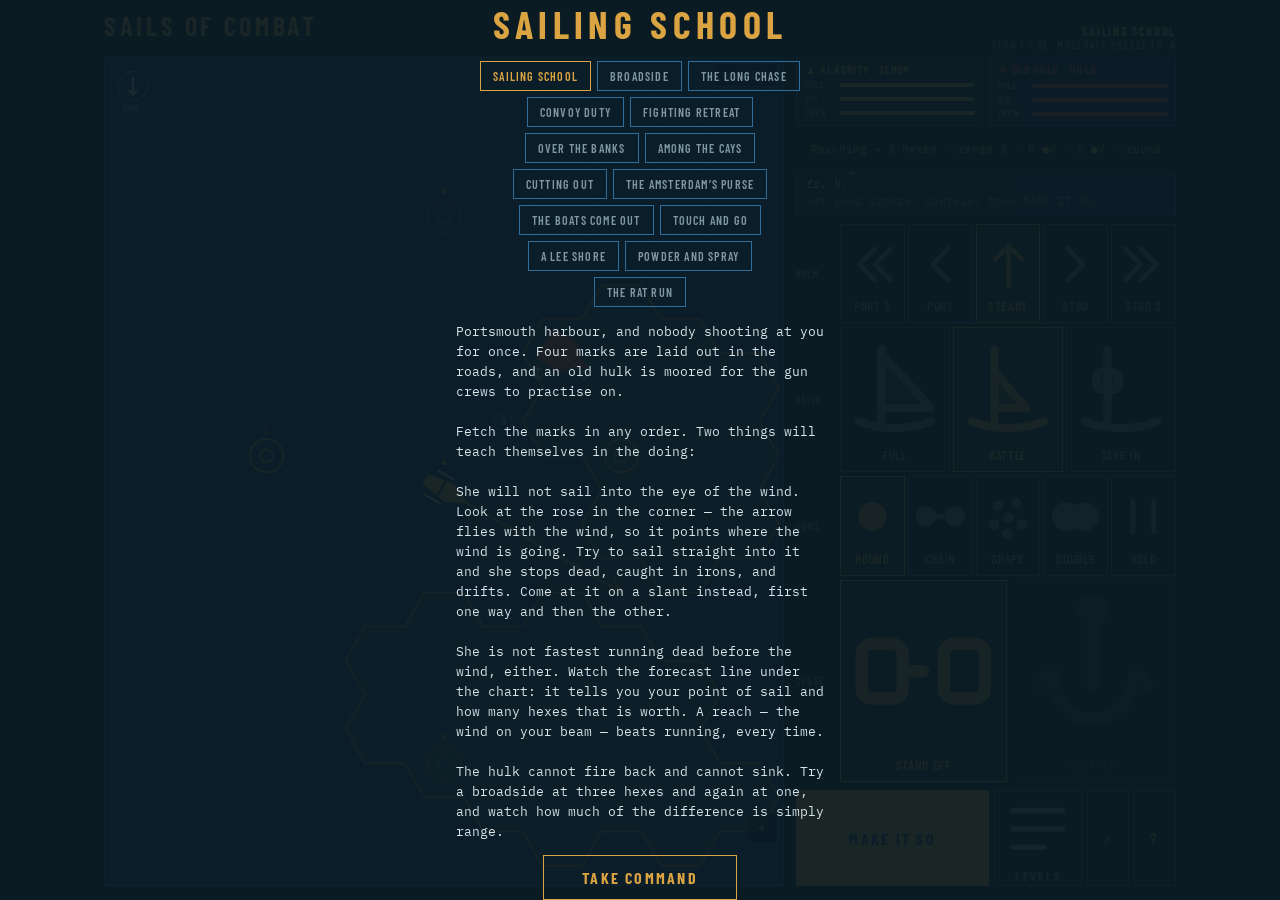
<file: index.html>
<!doctype html>
<html lang="en">
<head>
<meta charset="utf-8">
<meta name="viewport" content="width=device-width, initial-scale=1, viewport-fit=cover">
<title>Sails of Combat</title>
<meta name="description" content="A turn-based age-of-sail gunnery duel played on a hex chart.">
<link rel="stylesheet" href="https://fonts.googleapis.com/css2?family=Barlow+Condensed:wght@500;600;700&family=IBM+Plex+Mono:wght@400;500&display=swap">
<link rel="stylesheet" href="src/styles/base.css">
<link rel="stylesheet" href="src/styles/layout.css">
<link rel="stylesheet" href="src/styles/components.css">
</head>
<body>

<div class="wrap">
  <header>
    <h1>Sails of Combat</h1>
    <div class="sub" id="turnLabel">Turn 1</div>
  </header>

  <div id="boardBox"><canvas id="sea"></canvas></div>

  <div class="panel-col">
    <!-- ship cards are built from the scenario at run time -->
    <div class="ships" id="ships"></div>

    <div class="hint" id="hint"></div>

    <div class="log" id="log"></div>

    <div class="orders-area" id="ordersArea">
    <div class="orders" id="ordersNormal">
      <div class="orow"><span class="lbl">Helm</span>
        <div class="seg" id="segHelm">
          <button data-v="-2" data-ic="helm-port-2" title="Two points to port" aria-label="Two points to port"><span class="cap">Port 2</span></button><button data-v="-1" data-ic="helm-port-1" title="One point to port" aria-label="One point to port"><span class="cap">Port</span></button><button data-v="0" data-ic="helm-steady" class="on" title="Steady as she goes" aria-label="Steady as she goes"><span class="cap">Steady</span></button><button data-v="1" data-ic="helm-stbd-1" title="One point to starboard" aria-label="One point to starboard"><span class="cap">Stbd</span></button><button data-v="2" data-ic="helm-stbd-2" title="Two points to starboard" aria-label="Two points to starboard"><span class="cap">Stbd 2</span></button>
        </div>
      </div>
      <div class="orow"><span class="lbl">Sails</span>
        <div class="seg" id="segSails">
          <button data-v="full" data-ic="sail-full" title="Full sail: fastest, but the gun crews go aloft and the guns stay silent" aria-label="Full sail"><span class="cap">Full</span></button><button data-v="battle" data-ic="sail-battle" class="on" title="Battle sail: the fighting canvas" aria-label="Battle sail"><span class="cap">Battle</span></button><button data-v="takein" data-ic="sail-takein" title="Take in sail: slow, but the topmen repair rigging" aria-label="Take in sail"><span class="cap">Take in</span></button>
        </div>
      </div>
      <div class="orow"><span class="lbl">Guns</span>
        <div class="seg" id="segShot">
          <button data-v="round" data-ic="shot-round" class="on" title="Round shot: hulls her, and the splinters kill her people" aria-label="Round shot"><span class="cap">Round</span></button><button data-v="chain" data-ic="shot-chain" title="Chain shot: cuts her rigging so she cannot run" aria-label="Chain shot"><span class="cap">Chain</span></button><button data-v="grape" data-ic="shot-grape" title="Grape: sweeps her deck at close range" aria-label="Grape shot"><span class="cap">Grape</span></button><button data-v="double" data-ic="shot-double" title="Double shot: brutal, short-ranged, slow to reload" aria-label="Double shot"><span class="cap">Double</span></button><button data-v="hold" data-ic="shot-hold" title="Hold fire: keep what is in the barrels" aria-label="Hold fire"><span class="cap">Hold</span></button><button data-v="fireparty" data-ic="fire-party" id="firePartyBtn" title="Fire party: every hand to the buckets, no gunnery this turn" aria-label="Fire party"><span class="cap">Fire party</span></button>
        </div>
      </div>
      <div class="orow" id="cableRow"><span class="lbl">Cable</span>
        <div class="seg" id="segCable">
          <button data-v="stand" data-ic="cable-stand" class="on" title="Stand on under way" aria-label="Stand on"><span class="cap">Stand on</span></button><button data-v="letgo" data-ic="cable-letgo" id="anchorBtn" aria-label="Let go the anchor"><span class="cap">Let go</span></button><button data-v="weigh" data-ic="cable-weigh" id="weighBtn" aria-label="Weigh anchor"><span class="cap">Weigh</span></button>
        </div>
      </div>
      <div class="orow"><span class="lbl">Close</span>
        <div class="seg" id="segGrap">
          <button data-v="no" data-ic="close-off" class="on" title="Stand off: no hooks this turn" aria-label="Stand off"><span class="cap">Stand off</span></button><button data-v="yes" data-ic="close-grapple" id="grapBtn" aria-label="Grapple and board"><span class="cap">Grapple</span></button><button data-v="prize" data-ic="close-prize" id="prizeBtn" aria-label="Take possession"><span class="cap">Possess</span></button>
        </div>
      </div>
    </div>

    <div class="orders" id="ordersBoarding" style="display:none">
      <div class="orow momentum-row">
        <span class="lbl">Deck</span>
        <div class="momentum" id="momentum" aria-label="Who holds the deck">
          <span class="m-end her">HERS</span>
          <span class="m-tick"></span><span class="m-tick"></span><span class="m-tick"></span>
          <span class="m-tick m-mid"></span>
          <span class="m-tick"></span><span class="m-tick"></span><span class="m-tick"></span>
          <span class="m-end yours">YOURS</span>
        </div>
      </div>
      <div class="orow"><span class="lbl">Melee</span>
        <div class="seg" id="segMelee">
          <button data-v="press" data-ic="melee-press" class="on" title="Everyone over the side: gains ground fastest, and pays the heaviest butcher's bill" aria-label="All hands"><span class="cap">All hands</span></button><button data-v="boarders" data-ic="melee-boarders" title="The boarding party alone: steadier going, far cheaper in men" aria-label="Boarders"><span class="cap">Boarders</span></button><button data-v="hold" data-ic="melee-hold" title="Hold the rail: the strongest posture there is, but it gains no ground" aria-label="Repel boarders"><span class="cap">Repel</span></button><button data-v="back" data-ic="melee-back" title="Cut the lashings and sheer off — easier while you are winning the deck" aria-label="Cut free"><span class="cap">Cut free</span></button>
        </div>
      </div>
    </div>

    </div>

    <div class="execrow">
      <button id="exec">Make it so</button>
      <button id="endAction" hidden>End action</button>
      <button id="restart" data-ic="levels" title="Levels (L)" aria-label="Levels"><span class="cap">Levels</span></button>
      <button id="mute" class="icon-btn" title="Sound on or off" aria-label="Sound on or off">♪</button>
      <button id="help" class="icon-btn" title="What the orders mean (?)" aria-label="Reference card">?</button>
    </div>

  </div>
</div>

<div class="banner show" id="banner">
  <h2 id="bTitle">Sails of Combat</h2>
  <div class="picks" id="bList"></div>
  <p id="bText"></p>
  <div class="bbtns">
    <button id="bBtn">Take command</button>
    <button id="bAlt" style="display:none">Resume action</button>
    <button id="bShare" style="display:none">Copy replay link</button>
  </div>
</div>

<script>
// Registration lives OUTSIDE the module graph on purpose: if a broken deploy
// (or a stale cache mix) kills the modules, this still runs, the worker still
// installs, and the page heals itself on the next load. Inside main.js it
// could never rescue the exact failure it exists to prevent.
if ('serviceWorker' in navigator && (location.protocol === 'http:' || location.protocol === 'https:')) {
  navigator.serviceWorker.register('sw.js').catch(function () { /* no worker, no harm */ });
}
</script>
<script type="module" src="src/main.js"></script>
</body>
</html>
</file>
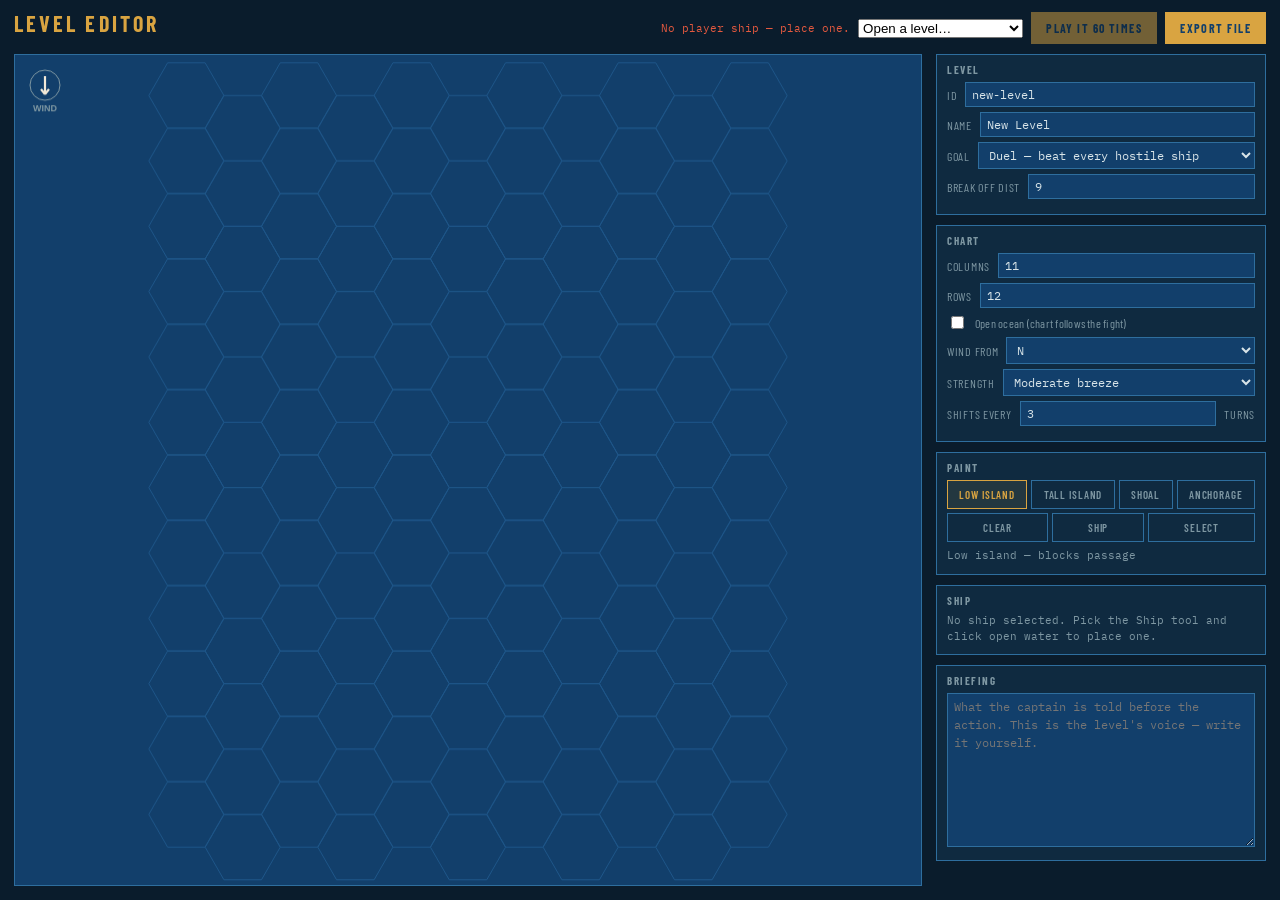
<file: editor.html>
<!doctype html>
<html lang="en">
<head>
<meta charset="utf-8">
<meta name="viewport" content="width=device-width, initial-scale=1">
<title>Sails of Combat — level editor</title>
<link rel="stylesheet" href="https://fonts.googleapis.com/css2?family=Barlow+Condensed:wght@500;600;700&family=IBM+Plex+Mono:wght@400;500&display=swap">
<link rel="stylesheet" href="src/styles/base.css">
<link rel="stylesheet" href="src/styles/editor.css">
</head>
<body>
<div class="ed">
  <header>
    <h1>Level editor</h1>
    <div class="head-right">
      <span class="note" id="note"></span>
      <select id="fOpen" title="Open an existing level to edit"></select>
      <button id="btnPlaytest" class="primary">Play it 60 times</button>
      <button id="btnExport" class="primary">Export file</button>
    </div>
  </header>

  <div class="chartbox"><canvas id="chart"></canvas></div>

  <div class="panels">
    <section>
      <h2>Level</h2>
      <label>Id <input id="fId" type="text"></label>
      <label>Name <input id="fName" type="text"></label>
      <label>Goal <select id="fObjType"></select></label>
      <div id="objFields" class="row-fields"></div>
    </section>

    <section>
      <h2>Chart</h2>
      <label>Columns <input id="fCols" type="number" min="5" max="20"></label>
      <label>Rows <input id="fRows" type="number" min="5" max="20"></label>
      <label class="check"><input id="fScroll" type="checkbox"> Open ocean (chart follows the fight)</label>
      <label>Wind from <select id="fWindFrom"></select></label>
      <label>Strength <select id="fWindSpeed"></select></label>
      <label>Shifts every <input id="fShift" type="number" min="1" max="12"> turns</label>
    </section>

    <section>
      <h2>Paint</h2>
      <div class="tools" id="tools"></div>
      <p class="hint" id="toolHint">Click the chart to paint. Click a ship to select her.</p>
    </section>

    <section id="shipPanel">
      <h2>Ship</h2>
      <div id="shipEmpty" class="hint">No ship selected. Pick the Ship tool and click open water to place one.</div>
      <div id="shipFields" hidden>
        <label>Class <select id="sType"></select></label>
        <label>Name <input id="sName" type="text"></label>
        <label>Side <select id="sSide"></select></label>
        <label>Role <select id="sRole"></select></label>
        <label>AI <select id="sAi"></select></label>
        <label>Captain <select id="sPersonality"></select></label>
        <label>Facing <span class="facing" id="sFacing"></span></label>
        <label class="check"><input id="sAnchor" type="checkbox"> Starts at anchor</label>
        <div class="stats">
          <span>Overrides</span>
          <label>hull <input id="stHull" type="number" min="1"></label>
          <label>rig <input id="stRig" type="number" min="1"></label>
          <label>crew <input id="stCrew" type="number" min="1"></label>
          <label>quality <input id="stQuality" type="number" step="0.05" min="0.5" max="1.5"></label>
        </div>
        <button id="sDelete" class="danger">Remove this ship</button>
      </div>
    </section>

    <section>
      <h2>Briefing</h2>
      <textarea id="fBriefing" rows="8" placeholder="What the captain is told before the action. This is the level's voice — write it yourself."></textarea>
    </section>
  </div>
</div>

<div class="sheet" id="sheet" hidden>
  <div class="sheet-inner">
    <h3 id="sheetTitle">Export</h3>
    <pre id="sheetBody"></pre>
    <div class="sheet-actions">
      <button id="btnCopy" class="primary">Copy</button>
      <button id="btnDownload">Download file</button>
      <button id="btnClose">Close</button>
    </div>
  </div>
</div>

<script type="module" src="src/editor/editor.js"></script>
</body>
</html>
</file>
<file: src/styles/base.css>
/* Committed single-theme: a night gunnery chart, but the water is the sea and
   not the page. The page ground (--deck) is the dark thing; the chart itself
   is painted in a real ocean blue so that on a phone, where the chart is most
   of the screen, the eye reads "water" before it reads "grid". Painted
   explicitly so it holds on any host ground — no light-mode variant by design. */
:root {
  --deck: #0A1C2C;
  --sea: #123F6B;
  --panel: #0F2A40;
  --chart: #2E6E9E;
  --chart-dim: #1F578A;
  /* Water gets warmer and paler as it shoals; land is warm against it, so
     the eye reads coast, bank and open sea apart at a glance. */
  --sea-shallow: #1E6E93;
  --land: #3A4436;
  --land-shore: #55604A;
  --shoal: #6CC3CB;
  --anchorage: rgba(108, 195, 203, 0.18);
  --land-tall: #56603F;
  --ink: #D8E4E8;
  --ink-dim: #7E97A2;
  --brass: #D9A441;
  --signal: #E4593F;
  --flash: #F2E9D8;

  --ui-sm: 10px;
  --ui-md: 13px;
  --ui-lg: 16px;
}

* { box-sizing: border-box; }

html, body {
  margin: 0; padding: 0; height: 100%;
  background: var(--deck);
  color: var(--ink);
  font-family: "Barlow Condensed", "Arial Narrow", sans-serif;
  touch-action: manipulation;
  -webkit-tap-highlight-color: transparent;
  overflow: hidden;
}

button { font-family: inherit; }

@media (prefers-reduced-motion: reduce) {
  * { animation-duration: 0.01ms !important; transition-duration: 0.01ms !important; }
}
</file>
<file: src/styles/layout.css>
/* Phone first: one column, the chart taking whatever height is left over.
   Wide screens get the chart on the left and the orders beside it. */
.wrap {
  max-width: 440px; margin: 0 auto;
  height: 100dvh;
  padding: 8px 10px 10px;
  display: flex; flex-direction: column; gap: 6px;
}

header { display: flex; align-items: baseline; justify-content: space-between; gap: 10px; flex: none; flex-wrap: nowrap; }
h1 { flex: 0 1 auto; min-width: 0; }
h1 { margin: 0; font-size: 20px; font-weight: 700; letter-spacing: 0.14em; text-transform: uppercase; color: var(--brass); }
.sub {
  font-size: 11px; font-weight: 500; letter-spacing: 0.12em; text-transform: uppercase;
  color: var(--ink-dim); text-align: right;
  min-width: 0; overflow: hidden; text-overflow: ellipsis; white-space: nowrap;
}

/* A grid, not a wrapping row: with three ships the odd one out used to stretch
   the full width, and a wider card reads as a longer bar — as if she had more
   hull than anyone. Every card is now the same width whatever the count. */
.ships {
  display: grid; gap: 6px; flex: none;
  grid-template-columns: repeat(2, minmax(0, 1fr));
}
.ships.many { grid-template-columns: repeat(2, minmax(0, 1fr)); }
#boardBox { flex: 1 1 auto; min-height: 0; position: relative; }
#sea { position: absolute; inset: 0; width: 100%; height: 100%; display: block; border: 1px solid var(--chart); background: var(--sea); }
/* The chart takes its own gestures: pinch to zoom and drag to pan must not
   become the browser's page zoom or scroll. */
#sea { touch-action: none; }
#boardBox.zoomed #sea { cursor: grab; }
.panel-col { display: contents; }

/* Landscape phones and tablets: chart left, everything else right. */
@media (min-width: 720px) {
  .wrap {
    max-width: 1100px;
    display: grid;
    grid-template-columns: minmax(0, 1.35fr) minmax(300px, 0.85fr);
    grid-template-rows: auto minmax(0, 1fr);
    column-gap: 12px;
    padding: 10px 14px 14px;
  }
  header { grid-column: 1 / -1; }
  #boardBox { grid-column: 1; grid-row: 2; }
  .panel-col {
    grid-column: 2; grid-row: 2;
    display: flex; flex-direction: column; gap: 8px;
    min-height: 0; overflow-y: auto;
  }
  .card { min-width: 0; }
  /* The log takes the slack, so the order rows and the buttons stay put no
     matter how many ships a level has or how long the forecast line runs.
     Specific enough to beat the base rule in components.css, which is loaded
     after this file. */
  .panel-col .log { height: auto; flex: 1 1 60px; min-height: 44px; }
  h1 { font-size: 26px; }
}

@media (min-width: 1100px) {
  .wrap { grid-template-columns: minmax(0, 1.5fr) 380px; }
  .seg button { font-size: 14px; padding: 10px 0; }
}

/* Small screens: the chart is the game. Everything else gets compact so the
   board can have the space — the ship cards lose their bar labels and shrink to
   a single line each, and the header collapses to one tight row. */
@media (max-width: 480px) {
  .wrap { padding: 4px 6px 6px; gap: 4px; }
  h1 { font-size: 15px; letter-spacing: 0.1em; }
  .sub { font-size: 9.5px; }
  .ships { gap: 4px; }
  .card { padding: 2px 5px 3px; }
  .card .name { font-size: 10px; }
  .bar { gap: 3px; margin-top: 1px; }
  /* Hull / Rig / Crew shorten to H / R / C rather than vanishing — three
     unlabelled bars tell you nothing about which one is bleeding. */
  .bar .lb { width: 9px; }
  .bar .track { height: 3px; }
  .hint { font-size: 10px; min-height: 2.4em; }
  .orow .lbl { width: 30px; font-size: 9px; }
  .seg { gap: 2px; }
  .seg button { font-size: 11px; padding: 6px 0; min-height: 30px; }
  #exec { font-size: 14px; padding: 9px 0; }
  .log { height: 46px; font-size: 10px; padding: 3px 6px; }
}

/* Short landscape phones: trim the chrome so the chart still fits. */
@media (max-height: 480px) and (orientation: landscape) {
  h1 { font-size: 17px; }
  .log { height: 44px; }
  .seg button { padding: 6px 0; font-size: 12px; }
  #exec { padding: 8px 0; }
}
</file>
<file: src/styles/components.css>
/* --- ship cards --- */
.card { flex: 1 1 140px; background: var(--panel); border: 1px solid var(--chart); padding: 4px 8px 6px; }
.card .name { font-size: 11.5px; font-weight: 700; letter-spacing: 0.09em; text-transform: uppercase; }
.card.you .name { color: var(--brass); }
.card.foe .name { color: var(--signal); }
.card.ward .name { color: var(--ink); }
.card.hidden-ship { opacity: 0.42; }
.card.struck { opacity: 0.3; text-decoration: line-through; }
.bar { display: flex; align-items: center; gap: 5px; margin-top: 3px; }
.lb-abbr { display: none; }
@media (max-width: 480px) {
  .lb-full { display: none; }
  .lb-abbr { display: inline; }
}
.bar .lb { width: 30px; font-size: 9px; font-weight: 600; letter-spacing: 0.12em; text-transform: uppercase; color: var(--ink-dim); }
.bar .track { flex: 1; height: 4px; background: rgba(0,0,0,0.45); }
.bar .fill { height: 100%; transition: width 180ms linear; }
.you .fill { background: var(--brass); }
.foe .fill { background: var(--signal); }
.ward .fill { background: var(--ink); }

/* --- forecast line --- */
.hint {
  flex: none; font-family: "IBM Plex Mono", monospace;
  font-size: 11px; color: var(--brass); text-align: center;
  /* Two lines' worth, always: it wraps on some levels and not others. */
  min-height: 2.7em; display: flex; align-items: center; justify-content: center;
}

/* --- order segments --- */
.orders-area { flex: none; }
.orders { display: flex; flex-direction: column; gap: 4px; flex: none; }
/* A row that does not apply on this map is removed outright: [hidden] wins
   over the flex display below it. Nothing under it shifts, because the log
   above the orders takes up the slack. */
.orow[hidden] { display: none !important; }
.orow { display: flex; gap: 4px; align-items: stretch; }
.orow .lbl { width: 40px; display: flex; align-items: center; font-size: 10px; font-weight: 600; letter-spacing: 0.12em; text-transform: uppercase; color: var(--ink-dim); }
.seg { flex: 1; display: flex; gap: 3px; }
.seg button {
  flex: 1; font-size: var(--ui-md); font-weight: 600; letter-spacing: 0.05em; text-transform: uppercase;
  padding: 8px 0; border: 1px solid var(--chart);
  background: transparent; color: var(--ink-dim); cursor: pointer;
  min-height: 34px;
}
.seg button.on { border-color: var(--brass); color: var(--brass); background: rgba(217,164,65,0.10); }
.seg button:disabled { opacity: 0.3; cursor: default; }
.seg button:focus-visible { outline: 2px solid var(--flash); outline-offset: 1px; }

.execrow { display: flex; gap: 5px; flex: none; align-items: stretch; }
.execrow button { font-weight: 700; letter-spacing: 0.14em; text-transform: uppercase; cursor: pointer; }
#exec { flex: 2.6; font-size: var(--ui-lg); padding: 11px 0; border: 1px solid var(--brass); background: var(--brass); color: var(--sea); }
#exec:disabled { opacity: 0.4; }
#restart { flex: 1; font-size: var(--ui-md); border: 1px solid var(--chart); background: transparent; color: var(--ink-dim); }

/* --- log --- */
.log {
  flex: none; background: var(--panel); border: 1px solid var(--chart);
  padding: 5px 9px; font-family: "IBM Plex Mono", monospace;
  font-size: 11px; line-height: 1.5; color: var(--ink-dim);
  height: 78px; overflow-y: auto; cursor: pointer;
}
.log .you { color: var(--brass); }
.log .foe { color: var(--signal); }
.log .big { color: var(--flash); }
.log .turnhead { color: var(--ink); }

/* --- briefing / verdict overlay --- */
.banner {
  position: fixed; inset: 0; display: none;
  align-items: center; justify-content: center; flex-direction: column; gap: 14px;
  background: rgba(11,27,36,0.93); text-align: center; padding: 26px 20px; z-index: 10;
  overflow-y: auto;
}
.banner.show { display: flex; }
.banner h2 { margin: 0; font-size: clamp(26px, 7vw, 38px); font-weight: 700; letter-spacing: 0.14em; text-transform: uppercase; }
.banner p {
  font-family: "IBM Plex Mono", monospace; font-size: 12.5px; line-height: 1.6;
  color: var(--ink); margin: 0; max-width: 46ch; text-align: left; white-space: pre-line;
}
.banner .picks { display: flex; flex-wrap: wrap; gap: 6px; justify-content: center; max-width: 46ch; }
.banner .pick {
  font-size: 12px; font-weight: 600; letter-spacing: 0.1em; text-transform: uppercase;
  padding: 7px 12px; border: 1px solid var(--chart); background: transparent; color: var(--ink-dim); cursor: pointer;
}
.banner .pick.on { border-color: var(--brass); color: var(--brass); }
.banner .pick.won { color: var(--ink); border-color: var(--ink-dim); }
.banner .pick.won.on { color: var(--brass); border-color: var(--brass); }
.banner .bbtns { display: flex; gap: 8px; flex-wrap: wrap; justify-content: center; }
.banner #bAlt {
  font-size: var(--ui-md); font-weight: 600; letter-spacing: 0.12em; text-transform: uppercase;
  padding: 12px 22px; border: 1px solid var(--chart); background: transparent; color: var(--ink-dim); cursor: pointer;
}
.banner #bBtn {
  font-size: var(--ui-lg); font-weight: 700; letter-spacing: 0.14em; text-transform: uppercase;
  padding: 12px 38px; border: 1px solid var(--brass); background: transparent; color: var(--brass); cursor: pointer;
}

/* --- sound toggle, in the button row where it always has room --- */
.icon-btn {
  flex: 0 0 auto;
  border: 1px solid var(--chart); background: transparent; color: var(--brass);
  font-size: 15px; line-height: 1; padding: 0 12px; cursor: pointer; min-width: 42px;
}
.icon-btn.off { color: var(--ink-dim); }
.icon-btn:focus-visible { outline: 2px solid var(--flash); outline-offset: 1px; }

/* --- a helm that demands an order (wind shift, or irons dead ahead) --- */
.orow.warn .lbl { color: var(--signal); }
.orow.warn .seg button { border-color: var(--signal); }
@media (prefers-reduced-motion: no-preference) {
  .orow.warn .lbl { animation: helm-blink 1.1s steps(2, start) infinite; }
}
@keyframes helm-blink { 50% { opacity: 0.35; } }

/* --- the ship sheet, opened from a ship card --- */
.ships .card { cursor: pointer; }
.sheet {
  position: fixed; inset: 0; z-index: 20; display: none;
  align-items: center; justify-content: center;
  background: rgba(11, 27, 36, 0.88); padding: 20px;
}
.sheet.show { display: flex; }
.sheet .inner {
  background: var(--panel); border: 1px solid var(--chart);
  padding: 14px 16px 12px; max-width: 350px; width: 100%;
  font-family: "IBM Plex Mono", monospace; font-size: 12px; line-height: 1.65;
  color: var(--ink);
}
.sheet h3 {
  margin: 0 0 6px; font-family: "Barlow Condensed", sans-serif;
  font-size: 18px; font-weight: 700; letter-spacing: 0.1em; text-transform: uppercase;
  color: var(--brass);
}
.sheet .dim { color: var(--ink-dim); }
.sheet .mounts { margin-top: 6px; }
.sheet .mount { margin-top: 4px; }
.sheet .cond { margin-top: 8px; }
.sheet .closehint { margin-top: 8px; }
/* --- chart layers control, top right of the chart --- */
.layers { position: absolute; top: 6px; right: 6px; z-index: 3; }
.layers-btn {
  font-family: inherit; font-size: 10px; font-weight: 600;
  letter-spacing: 0.12em; text-transform: uppercase;
  padding: 5px 9px; cursor: pointer;
  border: 1px solid var(--chart); background: rgba(16,36,47,0.85); color: var(--ink-dim);
}
.layers.open .layers-btn, .layers-btn:hover { color: var(--brass); border-color: var(--brass); }
.layers-btn:focus-visible { outline: 2px solid var(--flash); outline-offset: 1px; }
.layers-menu {
  display: none; position: absolute; top: calc(100% + 4px); right: 0;
  min-width: 158px; padding: 4px;
  border: 1px solid var(--chart); background: rgba(16,36,47,0.96);
}
.layers.open .layers-menu { display: block; }
.layers-row {
  display: flex; align-items: center; gap: 7px; width: 100%;
  font-family: inherit; font-size: 11.5px; font-weight: 600;
  letter-spacing: 0.06em; text-transform: uppercase;
  padding: 6px 6px; cursor: pointer;
  border: 0; background: transparent; color: var(--ink-dim); text-align: left;
}
.layers-row:hover { color: var(--ink); }
.layers-row.on { color: var(--brass); }
.layers-row.empty .nm { text-decoration: line-through; opacity: 0.6; }
.layers-row .tick {
  width: 11px; height: 11px; flex: none;
  border: 1px solid currentColor; position: relative;
}
.layers-row.on .tick::after {
  content: ''; position: absolute; inset: 2px; background: currentColor;
}
.layers-note {
  font-family: "IBM Plex Mono", monospace; font-size: 9.5px; line-height: 1.4;
  color: var(--ink-dim); padding: 2px 6px 5px; max-width: 158px;
}
.layers-note:empty { display: none; }

/* Charge glyphs on the shot buttons: a ball, two linked, a scatter, a double. */
.seg button .ic { margin-right: 4px; opacity: 0.85; font-size: 11px; }
@media (max-width: 480px) { .seg button .ic { margin-right: 2px; } }

/* The full action, on a tap. */
.logfull {
  position: fixed; inset: 0; z-index: 21; display: none;
  align-items: center; justify-content: center;
  background: rgba(11, 27, 36, 0.9); padding: 20px;
}
.logfull.show { display: flex; }
.logfull .inner {
  background: var(--panel); border: 1px solid var(--chart);
  padding: 12px 14px; max-width: 460px; width: 100%; max-height: 78vh; overflow-y: auto;
  font-family: "IBM Plex Mono", monospace; font-size: 11.5px; line-height: 1.6;
  color: var(--ink-dim);
}
.logfull .you { color: var(--brass); }
.logfull .foe { color: var(--signal); }
.logfull .big { color: var(--flash); }
.logfull .turnhead { color: var(--ink); margin-top: 6px; }
.logfull .closehint { color: var(--ink-dim); opacity: 0.7; margin-top: 10px; }

#endAction {
  flex: 1.4; font-size: var(--ui-md);
  border: 1px solid var(--brass); background: transparent; color: var(--brass);
}

/* Header right: the action's name over the turn and the weather. */
.level-name {
  font-size: 12px; font-weight: 700; letter-spacing: 0.14em; text-transform: uppercase;
  color: var(--brass);
  overflow: hidden; text-overflow: ellipsis; white-space: nowrap;
}
.turn-line { font-size: 10.5px; overflow: hidden; text-overflow: ellipsis; white-space: nowrap; }
@media (max-width: 480px) {
  .level-name { font-size: 10.5px; letter-spacing: 0.1em; }
  .turn-line { font-size: 9px; }
}

/* Who holds the deck: seven ticks, a pointer, and a goal line at each end. */
.momentum {
  flex: 1; display: flex; align-items: center; gap: 3px;
  border: 1px solid var(--chart); padding: 4px 6px; min-height: 34px;
}
.m-tick {
  flex: 1; height: 8px; background: rgba(0,0,0,0.4);
  border: 1px solid var(--chart-dim);
}
.m-tick.m-mid { background: rgba(0,0,0,0.55); }
.m-tick.on-you { background: var(--brass); border-color: var(--brass); }
.m-tick.on-foe { background: var(--signal); border-color: var(--signal); }
.m-end {
  font-size: 8.5px; font-weight: 700; letter-spacing: 0.1em;
  color: var(--ink-dim); flex: none;
}
.m-end.yours { color: var(--brass); }
.m-end.her { color: var(--signal); }
.momentum.at-goal .m-end.yours, .momentum.at-goal .m-end.her { color: var(--flash); }
.m-tick.on-even { background: var(--ink-dim); border-color: var(--ink-dim); }
/* --- the after-action report on the verdict screen --- */
.banner { overflow-y: auto; }
.banner .stats {
  width: 100%; max-width: 46ch;
  font-family: "IBM Plex Mono", monospace; font-size: 12px; text-align: left;
  font-variant-numeric: tabular-nums;
}
.banner .stats .srow {
  display: flex; justify-content: space-between; gap: 12px;
  border-bottom: 1px solid var(--chart); padding: 3px 0;
}
.banner .stats .k {
  color: var(--ink-dim); text-transform: uppercase;
  font-family: "Barlow Condensed", sans-serif; font-size: 11px; letter-spacing: 0.1em;
  align-self: center; white-space: nowrap;
}
.banner .aarlog {
  width: 100%; max-width: 46ch; max-height: 26vh; overflow-y: auto;
  border: 1px solid var(--chart); background: var(--panel);
  padding: 8px 10px;
  font-family: "IBM Plex Mono", monospace; font-size: 11px; line-height: 1.55;
  color: var(--ink-dim); text-align: left;
}
.aarlog .you { color: var(--brass); }
.aarlog .foe { color: var(--signal); }
.aarlog .big { color: var(--flash); }
.aarlog .turnhead { color: var(--ink); }

/* What kind of captain she is, on her ship sheet. */
.sheet .tell { margin-top: 6px; color: var(--signal); font-size: 11.5px; line-height: 1.5; }

/* --- a second channel wherever colour alone said yours or hers -------------
   Brass against signal is a weak pair under red-green colour blindness (76
   apart in normal vision, 47 under deuteranopia, both oranges by then). Every
   surface carries the same mark, so the colour is confirmation, not the
   message. */
.log .you::before { content: '▲ '; opacity: 0.8; }
.log .foe::before { content: '✕ '; opacity: 0.8; }
.log .big::before { content: '! '; opacity: 0.8; }

/* Hers is hatched, yours is solid — the deck bar reads without colour. */
.m-tick.on-foe {
  background: repeating-linear-gradient(
    45deg, var(--signal) 0 2px, rgba(0,0,0,0.45) 2px 4px);
}
.aarlog .you::before { content: '▲ '; opacity: 0.8; }
.aarlog .foe::before { content: '✕ '; opacity: 0.8; }

/* --- the reference card: the manual, on one screen, mid-action --- */
.reference {
  position: fixed; inset: 0; z-index: 25; display: flex;
  align-items: flex-start; justify-content: center;
  background: rgba(11,27,36,0.94); padding: 18px; overflow-y: auto;
}
.reference[hidden] { display: none; }
.ref-inner { max-width: 720px; width: 100%; padding-bottom: 20px; }
.reference h2 {
  margin: 4px 0 12px; font-size: 20px; font-weight: 700;
  letter-spacing: 0.14em; text-transform: uppercase; color: var(--brass);
}
.reference h3 {
  margin: 14px 0 4px; font-size: 11px; font-weight: 700; letter-spacing: 0.16em;
  text-transform: uppercase; color: var(--ink-dim);
  border-bottom: 1px solid var(--chart); padding-bottom: 3px;
}
.ref-row { display: flex; gap: 10px; padding: 4px 0; align-items: baseline; }
.ref-k {
  flex: 0 0 108px; font-size: 12px; font-weight: 600; letter-spacing: 0.06em;
  text-transform: uppercase; color: var(--brass);
}
.ref-v {
  flex: 1 1 auto; font-family: "IBM Plex Mono", monospace;
  font-size: 11.5px; line-height: 1.55; color: var(--ink);
}
.ref-close {
  margin-top: 16px; text-align: center; color: var(--ink-dim);
  font-family: "IBM Plex Mono", monospace; font-size: 11px;
}
@media (max-width: 560px) {
  .ref-row { flex-direction: column; gap: 1px; }
  .ref-k { flex: none; }
}

/* --- a newer build is live and this page is not it --- */
.update-bar {
  position: fixed; left: 50%; transform: translateX(-50%); bottom: 12px; z-index: 40;
  display: flex; align-items: center; gap: 8px;
  background: var(--panel); border: 1px solid var(--brass);
  padding: 8px 10px;
  font-family: "IBM Plex Mono", monospace; font-size: 11.5px; color: var(--ink);
}
.update-bar button {
  font-family: "Barlow Condensed", sans-serif; font-size: 11px; font-weight: 700;
  letter-spacing: 0.1em; text-transform: uppercase; padding: 5px 10px; cursor: pointer;
  border: 1px solid var(--brass); background: var(--brass); color: var(--sea);
}
.update-bar button.quiet { background: transparent; color: var(--ink-dim); border-color: var(--chart); }

/* --- chart zoom, bottom right of the chart --- */
.zoom {
  position: absolute; right: 6px; bottom: 6px; z-index: 3;
  display: flex; flex-direction: column; gap: 4px;
}
.zoom button {
  width: 32px; height: 32px; padding: 0; line-height: 1; cursor: pointer;
  font-family: "Barlow Condensed", sans-serif; font-size: 18px; font-weight: 700;
  border: 1px solid var(--chart); background: rgba(16,36,47,0.85); color: var(--ink-dim);
}
.zoom button:hover { color: var(--brass); border-color: var(--brass); }
.zoom button:disabled { opacity: 0.35; cursor: default; }
.zoom button[hidden] { display: none; }
.zoom button:focus-visible { outline: 2px solid var(--flash); outline-offset: 1px; }
</file>
<file: src/styles/editor.css>
/* The editor borrows the game's palette so a chart drawn here looks like the
   chart it will become. Layout is its own: a big canvas and a column of panels. */
.ed {
  display: grid;
  grid-template-columns: minmax(0, 1fr) 330px;
  grid-template-rows: auto minmax(0, 1fr);
  gap: 10px 14px;
  height: 100dvh; padding: 10px 14px 14px;
}
.ed header { grid-column: 1 / -1; display: flex; align-items: baseline; justify-content: space-between; gap: 12px; }
.ed h1 { margin: 0; font-size: 22px; font-weight: 700; letter-spacing: 0.14em; text-transform: uppercase; color: var(--brass); }
.head-right { display: flex; align-items: center; gap: 8px; }
.note { font-family: "IBM Plex Mono", monospace; font-size: 11px; color: var(--ink-dim); }

.chartbox { position: relative; border: 1px solid var(--chart); min-height: 0; }
#chart { position: absolute; inset: 0; width: 100%; height: 100%; display: block; cursor: crosshair; }

.panels { overflow-y: auto; min-height: 0; display: flex; flex-direction: column; gap: 10px; }
.panels section { border: 1px solid var(--chart); background: var(--panel); padding: 8px 10px 10px; }
.panels h2 {
  margin: 0 0 6px; font-size: 11px; font-weight: 700; letter-spacing: 0.14em;
  text-transform: uppercase; color: var(--ink-dim);
}
.panels label {
  display: flex; align-items: center; justify-content: space-between; gap: 8px;
  font-size: 12px; letter-spacing: 0.06em; text-transform: uppercase; color: var(--ink-dim);
  margin-bottom: 5px;
}
.panels label.check { justify-content: flex-start; text-transform: none; letter-spacing: 0.02em; }
.panels input[type="text"], .panels input[type="number"], .panels select, .panels textarea {
  font-family: "IBM Plex Mono", monospace; font-size: 12px;
  background: var(--sea); color: var(--ink); border: 1px solid var(--chart);
  padding: 4px 6px; min-width: 0; flex: 1 1 auto;
}
.panels textarea { width: 100%; resize: vertical; line-height: 1.5; }
.row-fields { display: flex; flex-wrap: wrap; gap: 6px; }
.row-fields label { flex: 1 1 120px; }

.tools { display: flex; flex-wrap: wrap; gap: 4px; }
.tools button {
  flex: 1 1 auto; font-family: inherit; font-size: 11px; font-weight: 600;
  letter-spacing: 0.08em; text-transform: uppercase; padding: 7px 8px; cursor: pointer;
  border: 1px solid var(--chart); background: transparent; color: var(--ink-dim);
}
.tools button.on { border-color: var(--brass); color: var(--brass); background: rgba(217,164,65,0.1); }
.hint { font-family: "IBM Plex Mono", monospace; font-size: 10.5px; line-height: 1.5; color: var(--ink-dim); margin: 6px 0 0; }

.facing { display: flex; gap: 3px; }
.facing button {
  font-family: inherit; font-size: 11px; font-weight: 700; padding: 3px 6px; cursor: pointer;
  border: 1px solid var(--chart); background: transparent; color: var(--ink-dim);
}
.facing button.on { border-color: var(--brass); color: var(--brass); }
.stats { border-top: 1px solid var(--chart); margin-top: 6px; padding-top: 6px; }
.stats > span { font-size: 10px; letter-spacing: 0.12em; text-transform: uppercase; color: var(--ink-dim); }

button.primary {
  font-family: inherit; font-size: 12px; font-weight: 700; letter-spacing: 0.12em;
  text-transform: uppercase; padding: 8px 14px; cursor: pointer;
  border: 1px solid var(--brass); background: var(--brass); color: var(--sea);
}
button.primary:disabled { opacity: 0.5; cursor: default; }
.head-right button:not(.primary), .sheet-actions button:not(.primary), button.danger {
  font-family: inherit; font-size: 12px; font-weight: 600; letter-spacing: 0.1em;
  text-transform: uppercase; padding: 8px 12px; cursor: pointer;
  border: 1px solid var(--chart); background: transparent; color: var(--ink-dim);
}
button.danger { color: var(--signal); border-color: var(--signal); width: 100%; margin-top: 8px; }

.sheet {
  position: fixed; inset: 0; z-index: 20; display: flex; align-items: center; justify-content: center;
  background: rgba(11,27,36,0.9); padding: 24px;
}
.sheet[hidden] { display: none; }
.sheet-inner {
  background: var(--panel); border: 1px solid var(--chart); padding: 14px 16px;
  max-width: 760px; width: 100%; max-height: 82vh; display: flex; flex-direction: column; gap: 10px;
}
.sheet h3 { margin: 0; font-size: 16px; letter-spacing: 0.12em; text-transform: uppercase; color: var(--brass); }
.sheet pre {
  margin: 0; overflow: auto; flex: 1 1 auto;
  font-family: "IBM Plex Mono", monospace; font-size: 11.5px; line-height: 1.55;
  color: var(--ink); background: var(--sea); border: 1px solid var(--chart); padding: 10px;
  white-space: pre-wrap; word-break: break-word;
}
.sheet-actions { display: flex; gap: 6px; justify-content: flex-end; }

@media (max-width: 900px) {
  .ed { grid-template-columns: minmax(0, 1fr); grid-template-rows: auto 46vh minmax(0, 1fr); }
  .panels { grid-column: 1; }
}
</file>
